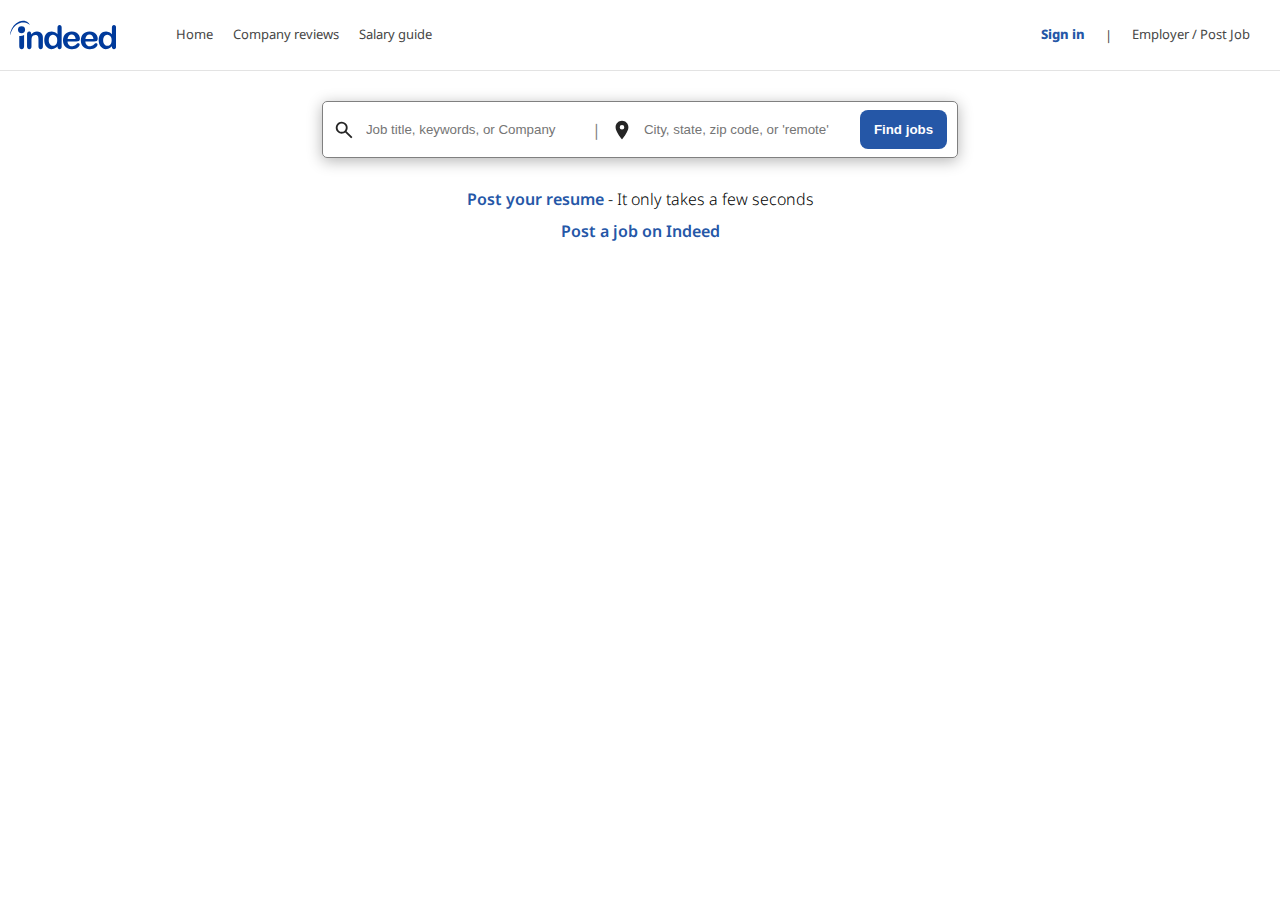
<file: index.html>
<!DOCTYPE html>
<html lang="en">
  <head>
    <meta charset="UTF-8" />
    <meta name="viewport" content="width=device-width, initial-scale=1.0" />
    <title>Indeed</title>

    <link rel="preconnect" href="https://fonts.googleapis.com" />
    <link rel="preconnect" href="https://fonts.gstatic.com" crossorigin />
    <link
      href="https://fonts.googleapis.com/css2?family=Noto+Sans:ital,wght@0,100..900;1,100..900&display=swap"
      rel="stylesheet"
    />

    <link rel="stylesheet" href="index.css" />
  </head>
  <body>
    <!-- indeed -->
    <nav class="navigation">
      <svg
        viewBox="0 0 75 20"
        fill="none"
        xmlns="http://www.w3.org/2000/svg"
        focusable="false"
        aria-hidden="true"
        class="logo"
      >
        <path
          fill-rule="evenodd"
          clip-rule="evenodd"
          d="M74.613 3.458c-.265-.297-.62-.448-1.1-.448-.48 0-.846.159-1.101.487-.255.317-.387.793-.387 1.417v4.524c-.59-.636-1.203-1.092-1.825-1.399a4.568 4.568 0 0 0-1.356-.397 6.917 6.917 0 0 0-.937-.06c-1.559 0-2.822.536-3.791 1.608-.958 1.072-1.438 2.56-1.438 4.472 0 .904.123 1.747.367 2.52.246.772.59 1.448 1.06 2.022a4.975 4.975 0 0 0 1.67 1.33 4.766 4.766 0 0 0 2.089.465c.345 0 .672-.029.977-.088.205-.03.397-.08.592-.14a5.086 5.086 0 0 0 1.335-.674 7.8 7.8 0 0 0 1.253-1.15v.297c0 .565.143.992.418 1.3.286.297.643.455 1.07.455.438 0 .794-.149 1.07-.435.273-.298.417-.734.417-1.318V4.758c.004-.567-.128-1.004-.383-1.3zm-3.169 12.477c-.275.575-.643 1.002-1.09 1.28-.46.279-.96.416-1.51.416h-.01a2.79 2.79 0 0 1-1.509-.435c-.459-.298-.825-.734-1.089-1.309-.264-.585-.396-1.29-.396-2.123 0-.784.121-1.477.377-2.062.245-.596.601-1.052 1.05-1.368.46-.328.97-.477 1.548-.477h.03c.541 0 1.04.158 1.499.465.459.308.825.756 1.1 1.34.275.585.408 1.29.408 2.102 0 .872-.133 1.597-.408 2.171zm-9.896.13c-.194-.168-.459-.258-.785-.258-.296 0-.52.07-.683.199-.398.356-.713.644-.96.852-.242.199-.52.397-.813.584a3.27 3.27 0 0 1-.896.399 3.798 3.798 0 0 1-1.03.128c-.081 0-.163 0-.235-.01a2.829 2.829 0 0 1-1.303-.397c-.47-.267-.836-.662-1.122-1.179-.275-.536-.418-1.15-.427-1.845h6.145c.825 0 1.466-.12 1.915-.337.46-.239.683-.735.683-1.498 0-.833-.224-1.646-.662-2.45-.438-.795-1.09-1.449-1.976-1.953-.878-.506-1.927-.754-3.16-.754h-.091c-.907.01-1.743.16-2.486.437a5.54 5.54 0 0 0-1.969 1.269 5.677 5.677 0 0 0-1.2 1.994 7.49 7.49 0 0 0-.42 2.518c0 1.925.562 3.432 1.682 4.552 1.06 1.062 2.527 1.618 4.391 1.677.103.01.213.01.327.01.876 0 1.66-.11 2.342-.337.683-.228 1.244-.507 1.694-.843.446-.347.783-.704 1.007-1.07.224-.367.337-.695.337-.963 0-.31-.1-.557-.305-.725zm-7.336-5.605c.5-.526 1.141-.784 1.926-.784h.012c.814 0 1.477.258 1.976.773.5.517.795 1.3.867 2.35h-5.698c.101-1.03.408-1.814.917-2.339zm-6.045 5.346c-.305 0-.529.07-.692.198-.387.357-.713.645-.958.853-.245.198-.51.397-.806.584-.294.179-.591.318-.906.398a3.742 3.742 0 0 1-1.03.128c-.08 0-.162 0-.234-.01a2.841 2.841 0 0 1-1.304-.396 2.932 2.932 0 0 1-1.11-1.18c-.286-.535-.429-1.15-.44-1.844h6.155c.815 0 1.456-.12 1.915-.338.448-.238.674-.734.674-1.497 0-.834-.215-1.647-.653-2.45-.438-.795-1.1-1.45-1.976-1.954-.878-.505-1.937-.753-3.158-.753h-.103c-.906.01-1.731.16-2.486.437a5.383 5.383 0 0 0-1.957 1.268 5.54 5.54 0 0 0-1.212 1.994 7.451 7.451 0 0 0-.42 2.518c0 1.925.572 3.432 1.692 4.552 1.06 1.063 2.517 1.618 4.382 1.677.112.01.212.01.326.01.886 0 1.661-.109 2.343-.336.682-.229 1.244-.507 1.691-.843.46-.348.785-.704 1.01-1.07.223-.367.337-.695.337-.964 0-.307-.103-.555-.296-.723-.202-.17-.469-.26-.784-.26zm-6.562-5.346c.499-.526 1.142-.784 1.927-.784h.011c.814 0 1.477.258 1.976.773.509.517.795 1.3.877 2.35h-5.707c.112-1.03.419-1.814.916-2.339zM6.547 17.969v-7.301c.212.02.417.029.631.029a5.514 5.514 0 0 0 2.792-.744v8.014c0 .685-.163 1.19-.48 1.528-.315.336-.733.504-1.242.504-.5 0-.897-.168-1.223-.515-.315-.336-.478-.842-.478-1.515zm29.6-14.51c-.265-.298-.631-.449-1.09-.449-.48 0-.846.159-1.102.487-.264.317-.387.793-.387 1.417v4.524c-.59-.636-1.2-1.092-1.824-1.399a4.644 4.644 0 0 0-1.354-.397 6.901 6.901 0 0 0-.938-.06c-1.559 0-2.833.536-3.79 1.608-.959 1.072-1.438 2.56-1.438 4.472 0 .904.123 1.747.356 2.52a6.03 6.03 0 0 0 1.072 2.022 4.96 4.96 0 0 0 1.67 1.33 4.766 4.766 0 0 0 2.089.465c.336 0 .662-.029.977-.088.205-.03.398-.08.592-.14a5.086 5.086 0 0 0 1.335-.674c.417-.298.827-.685 1.252-1.15v.297c0 .565.144.992.419 1.3.275.297.643.455 1.07.455.417 0 .785-.149 1.06-.435.275-.298.406-.734.406-1.318V4.758c.001-.567-.12-1.004-.374-1.3zm-3.16 12.476c-.274.575-.642 1.002-1.1 1.28-.448.279-.959.416-1.497.416h-.01c-.55 0-1.05-.149-1.508-.435-.468-.298-.825-.734-1.09-1.309-.264-.585-.397-1.29-.397-2.123 0-.784.123-1.477.366-2.062.254-.596.601-1.052 1.06-1.368.448-.328.968-.477 1.539-.477h.04c.54 0 1.039.158 1.488.465.469.308.835.756 1.11 1.34.264.585.408 1.29.408 2.102 0 .872-.144 1.597-.408 2.171zM14.995 9.25v.378c.56-.715 1.161-1.23 1.814-1.568.662-.326 1.416-.496 2.272-.496.826 0 1.57.18 2.22.526a3.35 3.35 0 0 1 1.457 1.488c.215.376.348.784.408 1.221.061.426.091.981.091 1.656v5.685c0 .614-.153 1.08-.438 1.387-.284.317-.662.475-1.12.475-.47 0-.846-.158-1.142-.484-.296-.319-.439-.783-.439-1.378v-5.093c0-1.011-.143-1.784-.428-2.32-.285-.534-.867-.803-1.72-.803-.562 0-1.07.168-1.53.486a2.826 2.826 0 0 0-1.018 1.35c-.153.455-.224 1.298-.224 2.56v3.818c0 .624-.152 1.08-.447 1.399-.296.307-.672.465-1.142.465-.459 0-.827-.158-1.121-.484-.296-.319-.438-.783-.438-1.378V9.3c0-.584.133-1.02.398-1.3.254-.286.61-.436 1.07-.436.275 0 .52.06.743.189.224.128.406.317.54.574.132.258.194.567.194.923zM6.566.473c2.12-.744 4.535-.704 6.348.822.337.307.723.695.876 1.15.184.577-.641-.06-.754-.139-.592-.377-1.182-.694-1.844-.912-3.566-1.07-6.94.864-9.038 3.87C1.278 6.59.707 7.99.24 9.526c-.052.168-.092.387-.184.535-.093.17-.04-.455-.04-.476.07-.635.203-1.25.368-1.864.967-3.273 3.106-6 6.183-7.25zm4.106 5.881a2.517 2.517 0 0 1-5.032 0 2.517 2.517 0 1 1 5.032 0z"
          fill="#003A9B"
        ></path>
      </svg>

      <div class="navigation__items">
        <ul class="list">
          <li>Home</li>
          <li>Company reviews</li>
          <li>Salary guide</li>
        </ul>

        <ul class="list">
          <li class="signIn">Sign in</li>
          |
          <li>Employer / Post Job</li>
        </ul>
      </div>
    </nav>

    <main class="main">
      <div class="seachBox">
        <div class="wrapper">
          <svg
            xmlns="http://www.w3.org/2000/svg"
            focusable="false"
            role="img"
            fill="currentColor"
            viewBox="0 0 24 24"
            aria-hidden="true"
            class="css-v86lqu eac13zx0"
          >
            <path
              fill-rule="evenodd"
              d="M13.335 14.749a6.5 6.5 0 111.414-1.414l6.105 6.104a.5.5 0 010 .707l-.708.708a.5.5 0 01-.707 0l-6.104-6.105zM14 9.5a4.5 4.5 0 11-9 0 4.5 4.5 0 019 0z"
              clip-rule="evenodd"
            ></path>
          </svg>
          <input type="text" placeholder="Job title, keywords, or Company" />
        </div>

        <span>|</span>

        <div class="wrapper">
          <svg
            xmlns="http://www.w3.org/2000/svg"
            focusable="false"
            role="img"
            fill="currentColor"
            viewBox="0 0 24 24"
            aria-hidden="true"
            class="css-v86lqu eac13zx0"
          >
            <path
              d="M12 2C8.13 2 5 5.13 5 9c0 4.523 5.195 11.093 6.634 12.826a.47.47 0 00.732 0C13.805 20.093 19 13.523 19 9c0-3.87-3.13-7-7-7zm0 9.5a2.5 2.5 0 010-5 2.5 2.5 0 010 5z"
            ></path>
          </svg>
          <input type="text" placeholder="City, state, zip code, or 'remote'" />
        </div>

        <button>Find jobs</button>
      </div>
    </main>

    <div class="text">
      <p><span>Post your resume</span> - It only takes a few seconds</p>

      <p><span>Post a job on Indeed</span></p>
    </div>
  </body>
</html>
</file>
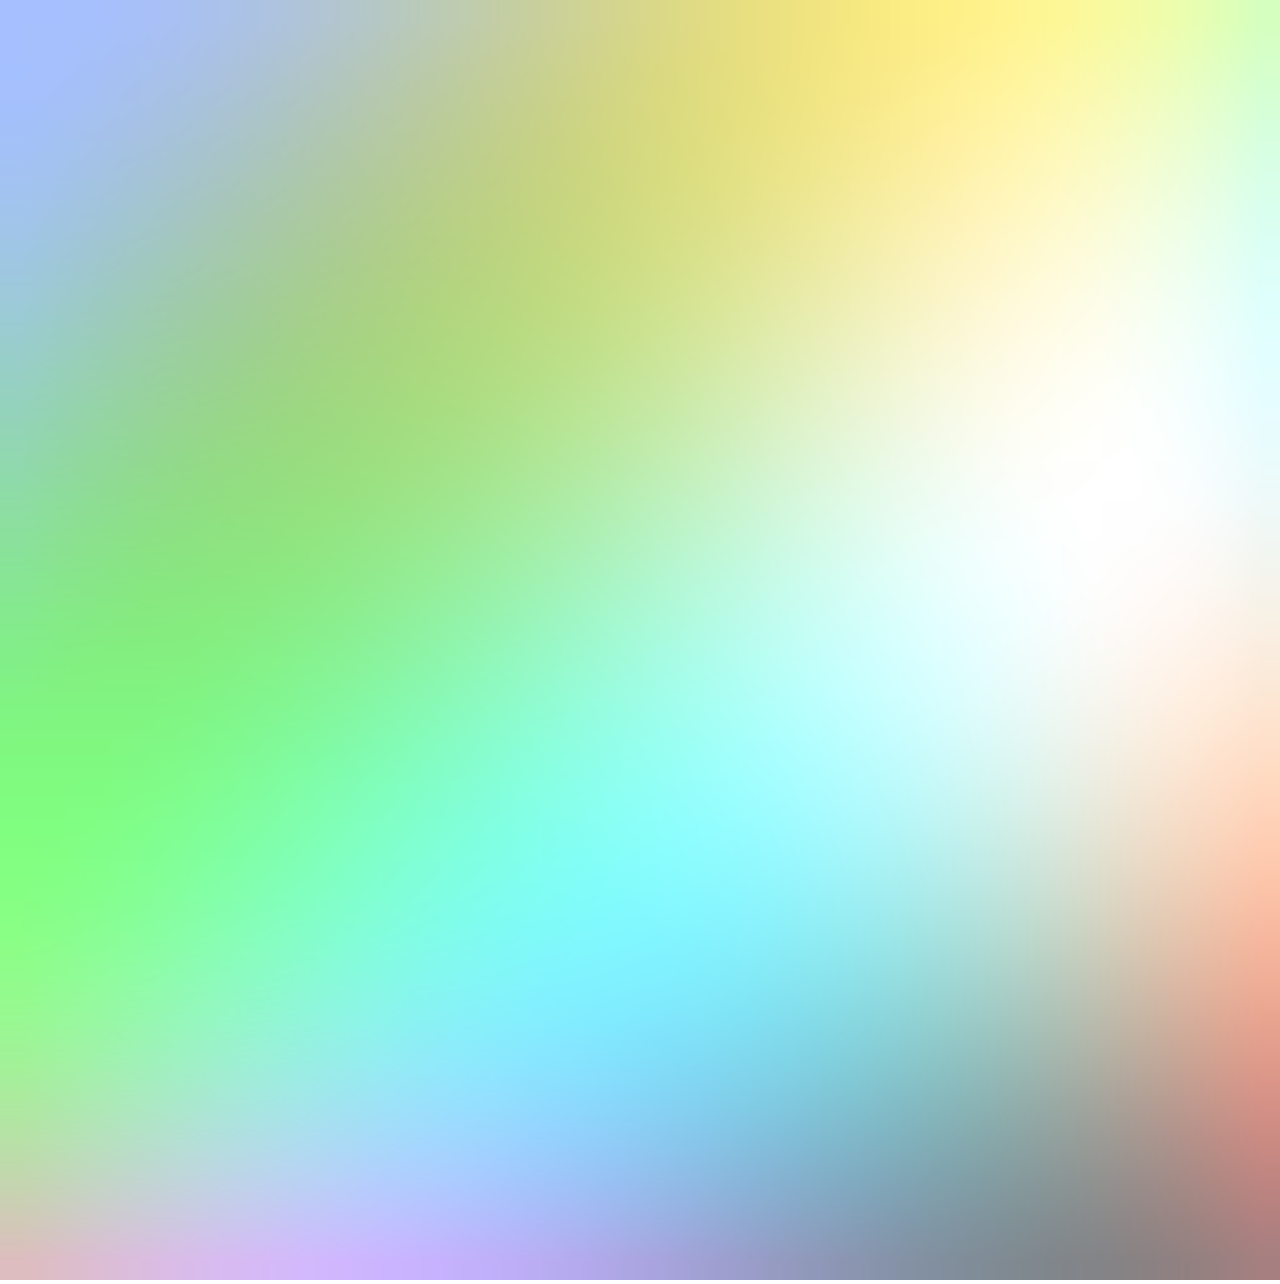
<file: canvas.html>
<!DOCTYPE html>
<html lang="en">
  <head>
    <meta charset="UTF-8" />
    <meta name="viewport" content="width=device-width, initial-scale=1.0" />
    <title>Canvas</title>
    <style>
      body {
        width: 100%;
        margin: 0;
        overflow: hidden;
      }

      canvas {
        width: 100%;
        height: 100%;
      }
    </style>
  </head>
  <body>
    <canvas id="canvas" width="32" height="32" />
    <script>
      const canvas = document.getElementById("canvas");
      const canvasContext = canvas.getContext("2d");

      const color = (x, y, r, g, b) => {
        canvasContext.fillStyle = `rgb(${r},${g},${b})`;
        canvasContext.fillRect(x, y, 1, 1);
      };

      const R = (x, y, t) => {
        return Math.floor(192 + 64 * Math.cos((x * x - y * y) / 300 + t));
      };

      const G = (x, y, t) => {
        return Math.floor(
          192 +
            64 *
              Math.sin(
                (x * x * Math.cos(t / 4) + y * y * Math.sin(t / 3)) / 300
              )
        );
      };

      const B = (x, y, t) => {
        return Math.floor(
          192 +
            64 *
              Math.sin(
                5 * Math.sin(t / 9) +
                  ((x - 100) * (x - 100) + (y - 100) * (y - 100)) / 1100
              )
        );
      };

      let t = 0;

      const tick = function () {
        for (let x = 0; x <= 35; x++) {
          for (let y = 0; y <= 35; y++) {
            color(x, y, R(x, y, t), G(x, y, t), B(x, y, t));
          }
        }
        t = t + 0.1;
        window.requestAnimationFrame(tick);
      };

      tick();
    </script>
  </body>
</html>
</file>
<file: index.css>
html,
body {
  font-family: "Noto Sans", sans-serif;
  margin: 0;
  box-sizing: border-box;
}

.logo {
  width: 120px;
  height: 100px;
}

.navigation {
  height: 70px;
  display: flex;
  justify-content: flex-start;
  align-items: center;
  border-bottom: 1px solid rgb(227, 227, 227);
  padding: 0 10px;
}

.navigation__items {
  width: 100%;
  display: flex;
  justify-content: space-between;
  align-items: center;
  padding: 0 20px;
}

.list {
  display: flex;
  align-items: center;
  gap: 20px;
  list-style: none;
  color: rgb(70, 70, 70);
  font-size: small;
  margin: 0;
}

.list li {
  border-bottom: 2px solid white;
}

.list li:hover {
  cursor: pointer;
  border-bottom: 2px solid rgb(37, 87, 167);
  padding: 26px 0;
}

.signIn {
  font-weight: 800;
  color: rgb(37, 87, 167);
}

.main {
  display: flex;
  justify-content: center;
}

.seachBox {
  border: 1px solid gray;
  width: fit-content;
  border-radius: 5px;
  padding: 8px 10px;
  margin-top: 30px;
  box-shadow: 0px 3px 15px rgb(180, 180, 180);
  display: flex;
  justify-content: center;
  align-items: center;
  gap: 10px;
}

.seachBox button {
  border: none;
  background-color: rgb(37, 87, 167);
  /* font-size: medium; */
  font-weight: 700;
  padding: 12px 14px;
  color: #fff;
  border-radius: 8px;
}

.seachBox button:hover {
  background-color: rgb(27, 63, 122);
}

.seachBox input {
  outline: none;
  border: none;
  width: 200px;
  padding: 6px;
}

.wrapper {
  display: flex;
  justify-content: center;
  align-items: center;
  gap: 5px;
}
.wrapper svg {
  height: 22px;
  fill: rgb(37, 37, 37);
}

.seachBox span {
  margin-left: 10px;
  color: gray;
}

.text {
  display: flex;
  justify-content: center;
  flex-direction: column;
  align-items: center;
  margin-top: 30px;
  gap: 10px;
}

.text p {
  margin: 0;
  font-weight: 300;
}

.text span {
  color: rgb(37, 87, 167);
  font-weight: 600;
}
</file>
